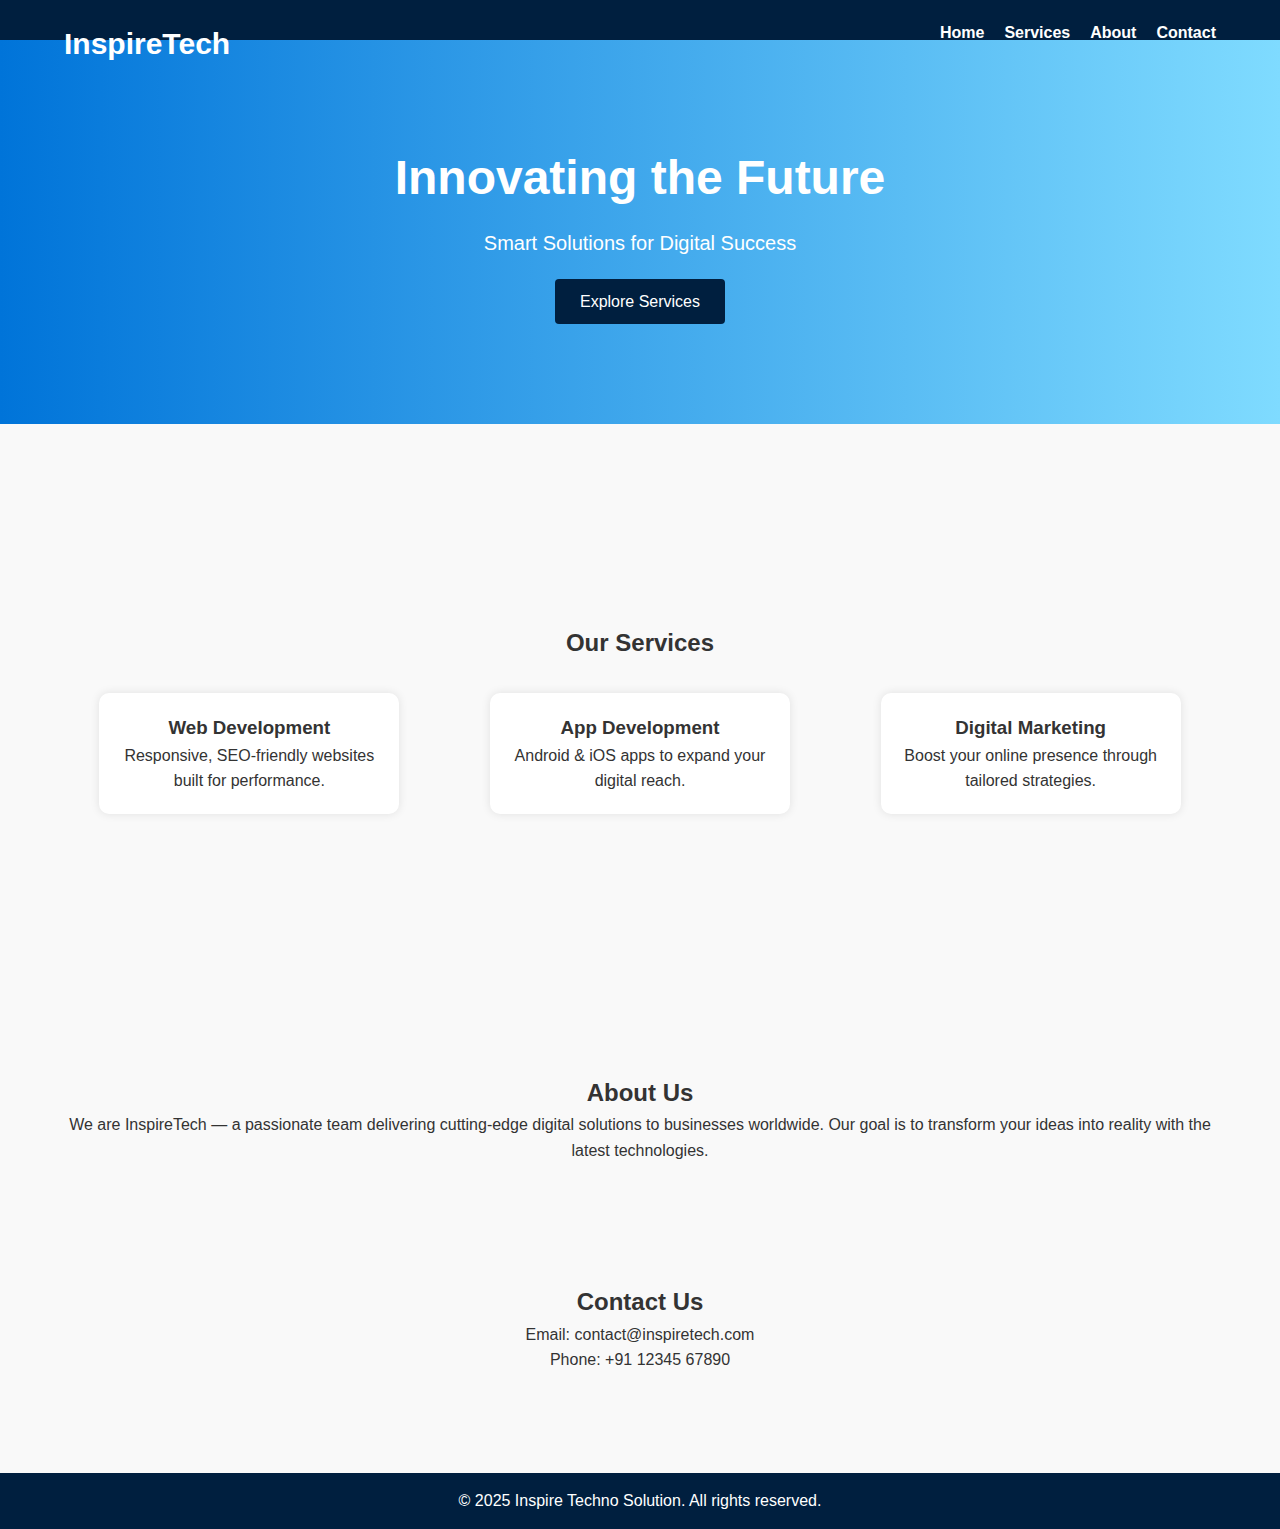
<file: prec/index.html>
<!DOCTYPE html>
<html lang="en">

<head>
  <meta charset="UTF-8" />
  <meta name="viewport" content="width=device-width, initial-scale=1.0" />
  <title>Inspire Techno Solution</title>
  <link rel="stylesheet" href="style.css" />
</head>

<body>
  <header>
    <div class="container">
      <h1 class="logo">InspireTech</h1>
      <nav>
        <ul class="nav-links">
          <li><a href="#home">Home</a></li>
          <li><a href="#services">Services</a></li>
          <li><a href="#about">About</a></li>
          <li><a href="#contact">Contact</a></li>
        </ul>
      </nav>
    </div>
  </header>

  <section id="home" class="hero">
    <div class="container">
      <h2>Innovating the Future</h2>
      <p>Smart Solutions for Digital Success</p>
      <a href="#services" class="btn">Explore Services</a>
    </div>
  </section>

  <section id="services" class="services">
    <div class="container">
      <h2>Our Services</h2>
      <div class="service-cards">
        <div class="card">
          <h3>Web Development</h3>
          <p>Responsive, SEO-friendly websites built for performance.</p>
        </div>
        <div class="card">
          <h3>App Development</h3>
          <p>Android & iOS apps to expand your digital reach.</p>
        </div>
        <div class="card">
          <h3>Digital Marketing</h3>
          <p>Boost your online presence through tailored strategies.</p>
        </div>
      </div>
    </div>
  </section>

  <section id="about" class="about">
    <div class="container">
      <h2>About Us</h2>
      <p>We are InspireTech — a passionate team delivering cutting-edge digital solutions to businesses worldwide. Our
        goal is to transform your ideas into reality with the latest technologies.</p>
    </div>
  </section>

  <section id="contact" class="contact">
    <div class="container">
      <h2>Contact Us</h2>
      <p>Email: contact@inspiretech.com</p>
      <p>Phone: +91 12345 67890</p>
    </div>
  </section>

  <footer>
    <div class="container">
      <p>&copy; 2025 Inspire Techno Solution. All rights reserved.</p>
    </div>
  </footer>
</body>

</html>
</file>
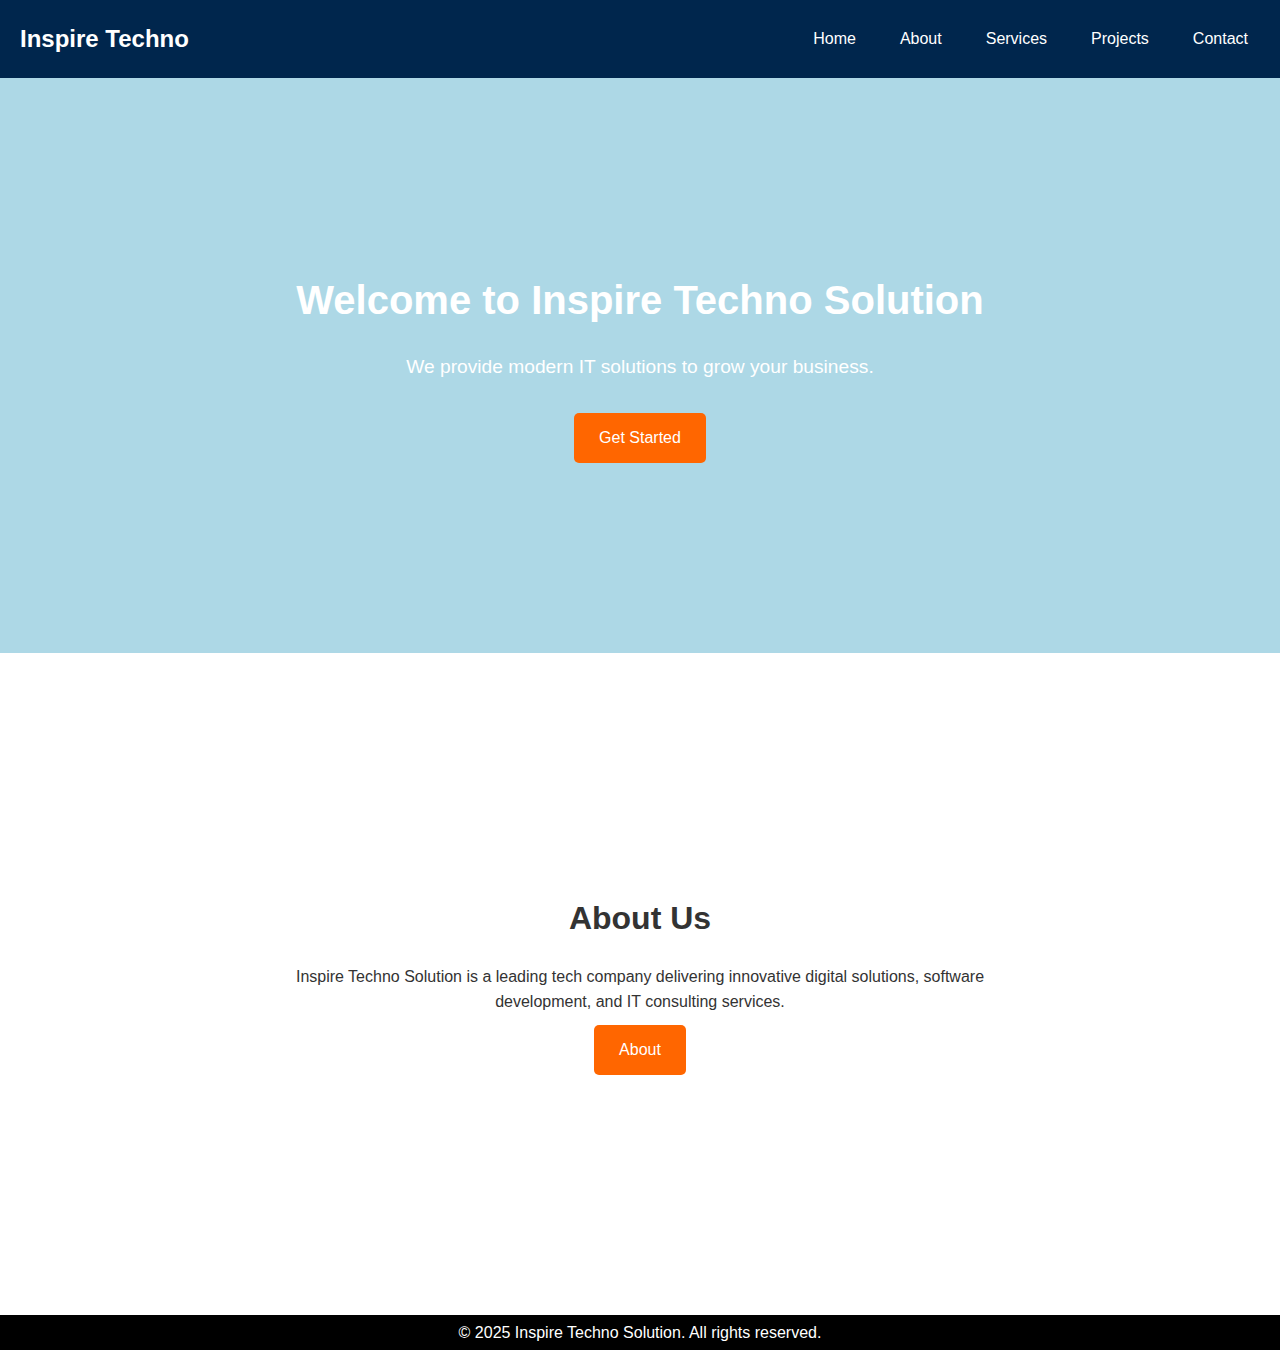
<file: prec2/index.html>
<!DOCTYPE html>
<html lang="en">

<head>
    <meta charset="UTF-8" />
    <meta name="viewport" content="width=device-width, initial-scale=1.0" />
    <title>Inspire Techno Solution</title>
    <link rel="stylesheet" href="style2.css" />
</head>

<body>
    <header>
        <div class="navbar">
            <div class="logo">Inspire Techno</div>
            <nav>
                <ul class="nav-links">
                    <li><a href="#home">Home</a></li>
                    <li><a href="#about">About</a></li>
                    <li><a href="#services">Services</a></li>
                    <li><a href="#projects">Projects</a></li>
                    <li><a href="#contact">Contact</a></li>
                </ul>
            </nav>
        </div>
    </header>

    <section class="home">
        <div class="container">
            <h2>Welcome to Inspire Techno Solution</h2>
            <p>We provide modern IT solutions to grow your business.</p>
            <a href="#home" class="btn">Get Started</a>
        </div>
    </section>

    <section class="about">
        <div class="container1">
            <h2>About Us</h2>
            <p>Inspire Techno Solution is a leading tech company delivering innovative digital solutions, software
                development, and IT consulting services.</p>
            <a href="#about" class="btn">About</a>

        </div>
    </section>

    <footer>
        <div class="container2">
            <p>&copy; 2025 Inspire Techno Solution. All rights reserved.</p>
        </div>
    </footer>
</body>

</html>
</file>
<file: prec/style.css>
* {
  margin: 0;
  padding: 0;
  box-sizing: border-box;
  font-family: 'Segoe UI', Tahoma, Geneva, Verdana, sans-serif;
}

body {
  line-height: 1.6;
  color: #333;
  background-color: #f9f9f9;
}

.container {
  width: 90%;
  max-width: 1200px;
  margin: auto;
}

header {
  background-color: #001f3f;
  color: white;
  padding: 20px 0;
}

.logo {
  float: left;
  font-size: 30px;
  font-weight: bold;
}

nav {
  float: right;
}

.nav-links {
  list-style: none;
  display: flex;
  gap: 20px;
}

.nav-links a {
  color: white;
  text-decoration: none;
  font-weight: bold;
}

.hero {
  background: linear-gradient(to right, #0074D9, #7FDBFF);
  color: white;
  padding: 100px 0;
  text-align: center;
}

.hero h2 {
  font-size: 48px;
  margin-bottom: 10px;
}

.hero p {
  font-size: 20px;
  margin-bottom: 20px;
}

.btn {
  display: inline-block;
  background: #001f3f;
  color: white;
  padding: 10px 25px;
  text-decoration: none;
  border-radius: 4px;
  transition: 0.3s ease;
}

.btn:hover {
  background: #0074D9;
}

.services {
  padding: 200px 0;
  text-align: center;
}

.service-cards {
  display: flex;
  justify-content: space-around;
  flex-wrap: wrap;
  gap: 20px;
  margin-top: 30px;
}

.card {
  background: white;
  padding: 20px;
  border-radius: 10px;
  width: 300px;
  box-shadow: 0 0 10px rgba(0,0,0,0.1);
}

.about, .contact {
  padding: 60px 0;
  text-align: center;
}

footer {
  background: #001f3f;
  color: white;
  text-align: center;
  padding: 15px 0;
  margin-top: 40px;
}
</file>
<file: prec2/style2.css>
* {
  margin: 0;
  padding: 0;
  box-sizing: border-box;
}

body {
  font-family: Arial, sans-serif;
  line-height: 1.6;
  background-color: #f4f4f4;
  color: #333;
}

.container {
  width: 100%;
  max-width: 1100px;
  margin: auto;
  padding: 90px;
}

.container1 {
  width: 100%;
  max-width: 1100px;
  margin: auto;
  padding: 190px;
}

.navbar {
  display: flex;
  justify-content: space-between;
  align-items: center;
  background-color: #00264d;
  padding: 20px;
}

.logo {
  color: #fff;
  font-size: 1.5rem;
  font-weight: bold;
}

.nav-links {
  list-style: none;
  display: flex;
  gap: 20px;
}

.nav-links li a {
  color: #fff;
  text-decoration: none;
  font-weight: 500;
  padding: 8px 12px;
  border-radius: 5px;
  /* transition: background 0.3s; */
}

.nav-links li a:hover {
  background-color: #004080;
}

.home {
  background-color:lightblue;
  padding: 100px 0;
  text-align: center;
  color: white;
}

.home h2 {
  font-size: 2.5rem;
}

.home p {
  font-size: 1.2rem;
  margin: 20px 0;
}

.btn {
  display: inline-block;
  background-color: #ff6600;
  color: #fff;
  padding: 12px 25px;
  text-decoration: none;
  border-radius: 5px;
  margin-top: 10px;
}


.about {
  background-color: white;
  padding: 50px 0;
  text-align: center;
}

.about h2 {
  font-size: 2rem;
  margin-bottom: 20px;
}

footer {
  background-color: black;
  color: #fff;
  text-align: center;
  padding: 5px;
}
</file>
